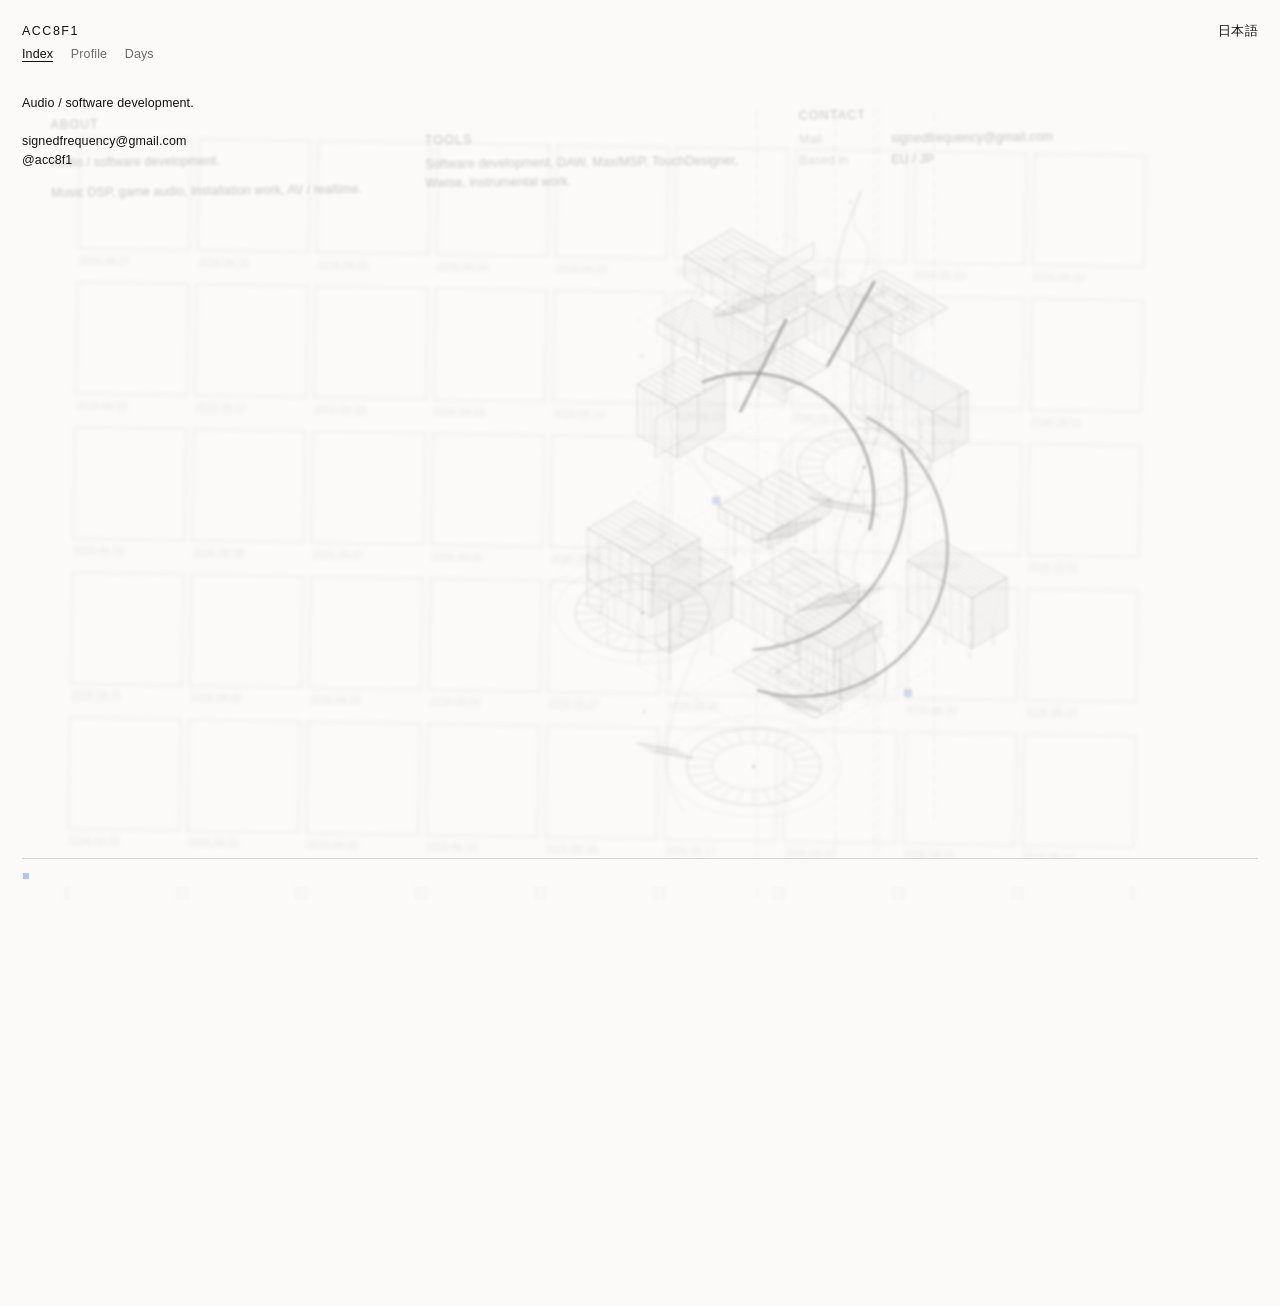
<file: index.html>
<!doctype html>
<html lang="en" class="no-js">
<head>
<meta charset="utf-8">
<meta name="viewport" content="width=device-width, initial-scale=1">
<title>acc8f1</title>
<link rel="stylesheet" href="stack.css">
<script>try{document.documentElement.lang=localStorage.getItem("lang")||"en"}catch(e){}</script>
</head>
<body>

<div class="bg"></div>
<button id="lang" type="button">日本語</button>

<header>
  <h1>acc8f1</h1>
  <nav>
    <a href="#index"><span class="en">Index</span><span class="ja">インデックス</span></a>
    <a href="#profile"><span class="en">Profile</span><span class="ja">プロフィール</span></a>
    <a href="#days"><span class="en">Days</span><span class="ja">日々</span></a>
  </nav>
</header>

<main class="deck">

  <!-- =============== sheet 1 : index =============== -->
  <section class="sheet" data-page="index" data-title="acc8f1">
    <div class="cols">
      <div class="col">
        <div>
          <p class="en">Audio / software development.</p>
          <p class="ja">音響 / ソフトウェア開発。</p>
        </div>
        <div>
          <p>
            <a href="mailto:signedfrequency@gmail.com">signedfrequency@gmail.com</a><br>
            @acc8f1
          </p>
        </div>
      </div>

      <div class="col wip">
        <h2><span class="en">Works</span><span class="ja">作品</span></h2>
        <ol class="index">
          <li><span class="n">01</span><span class="en">Placeholder title (2026 — Ongoing)</span><span class="ja">仮のタイトル（2026 — 継続中）</span></li>
          <li><span class="n">02</span><span class="en">Placeholder title (2026)</span><span class="ja">仮のタイトル（2026）</span></li>
          <li><span class="n">03</span><span class="en">Placeholder title (2025)</span><span class="ja">仮のタイトル（2025）</span></li>
          <li><span class="n">04</span><span class="en">Placeholder title (2025)</span><span class="ja">仮のタイトル（2025）</span></li>
          <li><span class="n">05</span><span class="en">Placeholder title (2024)</span><span class="ja">仮のタイトル（2024）</span></li>
          <li><span class="n">06</span><span class="en">Placeholder title (2024)</span><span class="ja">仮のタイトル（2024）</span></li>
        </ol>
      </div>

      <div class="col wip">
        <div>
          <h2><span class="en">Notes</span><span class="ja">ノート</span></h2>
          <p class="en">Placeholder. Releases, writing, or anything else that does
          not belong in the list on the left.</p>
          <p class="ja">プレースホルダー。リリース、テキスト、そのほか左のリストに入らないもの。</p>
        </div>
        <div>
          <h2><span class="en">Elsewhere</span><span class="ja">リンク</span></h2>
          <p>
            <a class="arrow" href="#">Bandcamp</a><br>
            <a class="arrow" href="#">SoundCloud</a><br>
            <a class="arrow" href="#">Instagram</a>
          </p>
        </div>
      </div>
    </div>
  </section>

  <!-- =============== sheet 2 : profile =============== -->
  <section class="sheet" data-page="profile" data-title="acc8f1 — Profile">
    <div class="cols">
      <div class="col">
        <h2><span class="en">About</span><span class="ja">について</span></h2>
        <div>
          <p class="en">Audio / software development.</p>
          <p class="en">Music DSP, game audio, installation work, AV / realtime.</p>
          <p class="ja">音響 / ソフトウェア開発。</p>
          <p class="ja">音楽 DSP、ゲームオーディオ、インスタレーション、AV / リアルタイム。</p>
        </div>
      </div>

      <div class="col">
        <div class="wip">
          <h2><span class="en">Selected</span><span class="ja">主な活動</span></h2>
          <p class="en">Placeholder — 2026, City<br>
          Placeholder — 2025, City<br>
          Placeholder — 2025, City<br>
          Placeholder — 2024, City</p>
          <p class="ja">プレースホルダー — 2026年、都市<br>
          プレースホルダー — 2025年、都市<br>
          プレースホルダー — 2025年、都市<br>
          プレースホルダー — 2024年、都市</p>
        </div>
        <div>
          <h2><span class="en">Tools</span><span class="ja">道具</span></h2>
          <p class="en">Software development, DAW, Max/MSP, TouchDesigner, Wwise,
          instrumental work.</p>
          <p class="ja">ソフトウェア開発、DAW、Max/MSP、TouchDesigner、Wwise、楽器演奏・作曲。</p>
        </div>
      </div>

      <div class="col">
        <h2><span class="en">Contact</span><span class="ja">連絡先</span></h2>
        <dl class="meta">
          <dt><span class="en">Mail</span><span class="ja">メール</span></dt>
          <dd><a href="mailto:signedfrequency@gmail.com">signedfrequency@gmail.com</a></dd>

          <dt><span class="en">Based in</span><span class="ja">拠点</span></dt>
          <dd>EU / JP</dd>
        </dl>
      </div>
    </div>
  </section>

  <!-- =============== sheet 3 : days =============== -->
  <section class="sheet" data-page="days" data-title="acc8f1 — Days">
    <div class="days" id="days-grid"></div>
  </section>

</main>

<footer>
  <span class="mark">■</span>
</footer>

<script src="days.js"></script>
<script src="stack.js"></script>
</body>
</html>
</file>
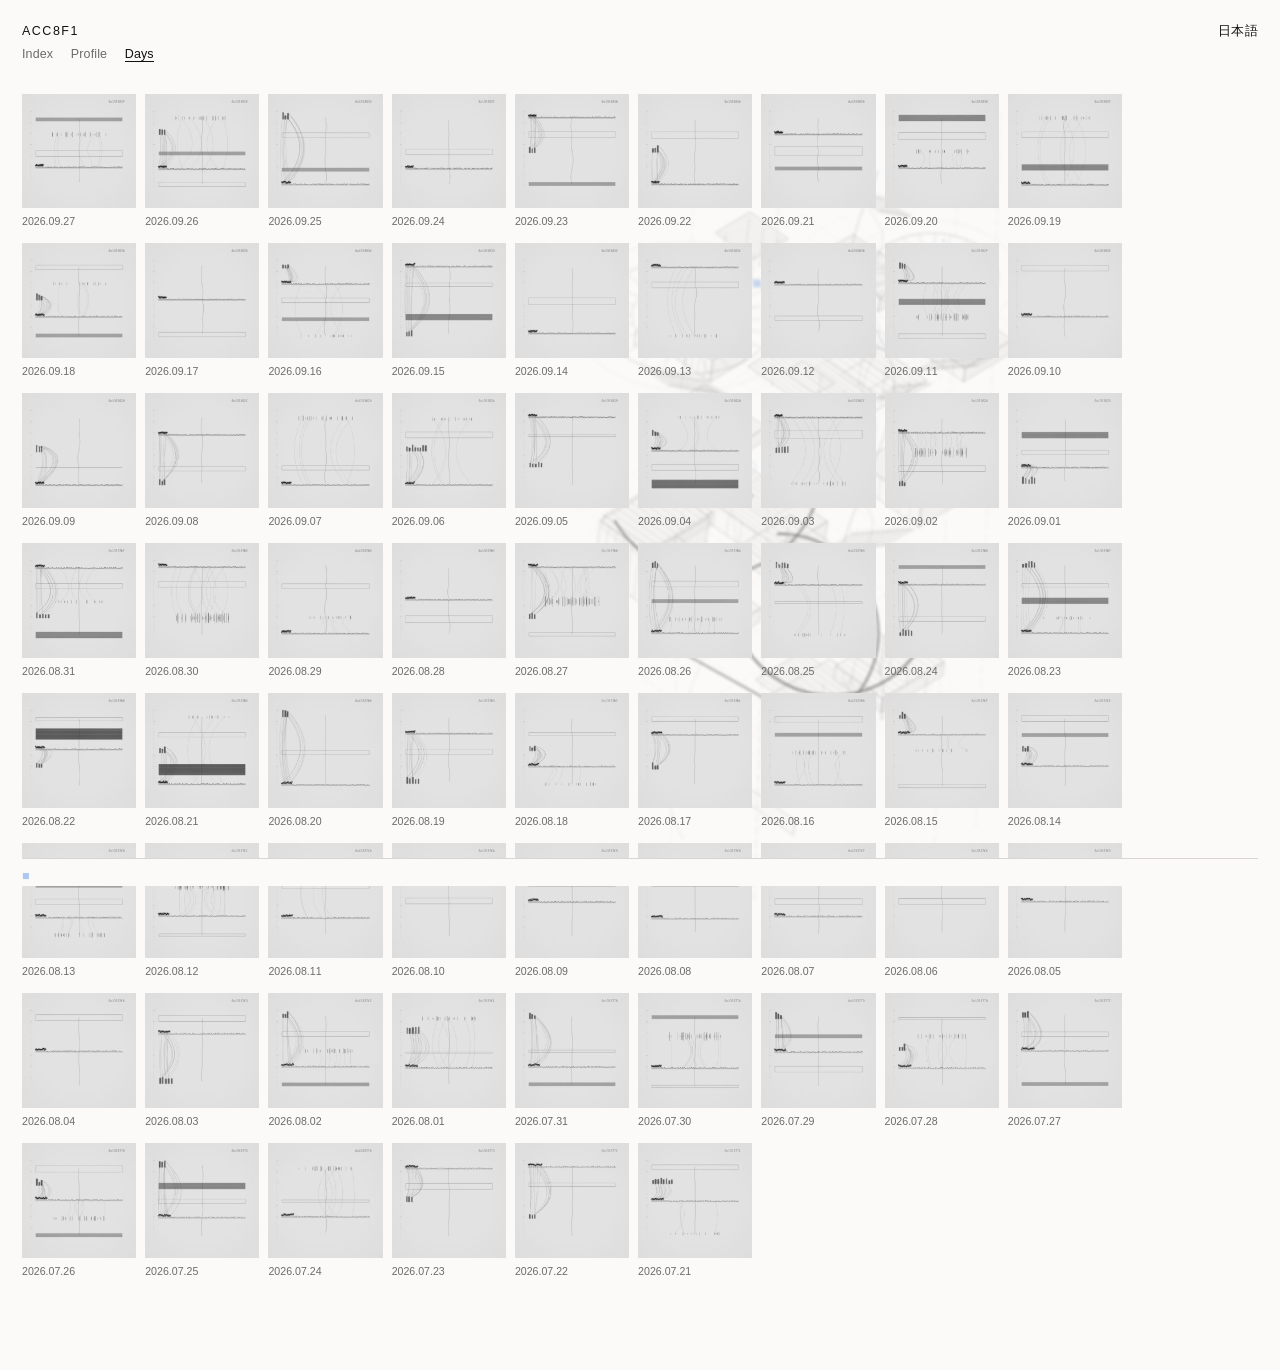
<file: days.html>
<!doctype html>
<html lang="en">
<head>
<meta charset="utf-8">
<meta name="viewport" content="width=device-width, initial-scale=1">
<title>acc8f1 — Days</title>
<link rel="stylesheet" href="style.css">
<script>try{document.documentElement.lang=localStorage.getItem("lang")||"en"}catch(e){}</script>
</head>
<body data-page="days">

<div class="bg"></div>
<button id="lang" type="button">日本語</button>

<header>
  <h1>acc8f1</h1>
  <nav>
    <a href="index-alt.html"><span class="en">Index</span><span class="ja">インデックス</span></a>
    <a href="profile.html"><span class="en">Profile</span><span class="ja">プロフィール</span></a>
    <a href="days.html" aria-current="page"><span class="en">Days</span><span class="ja">日々</span></a>
  </nav>
</header>

<main>
  <div class="days" id="days"></div>
</main>

<footer>
  <span class="mark">■</span>
</footer>

<script src="days.js"></script>
<script src="site.js"></script>
</body>
</html>
</file>
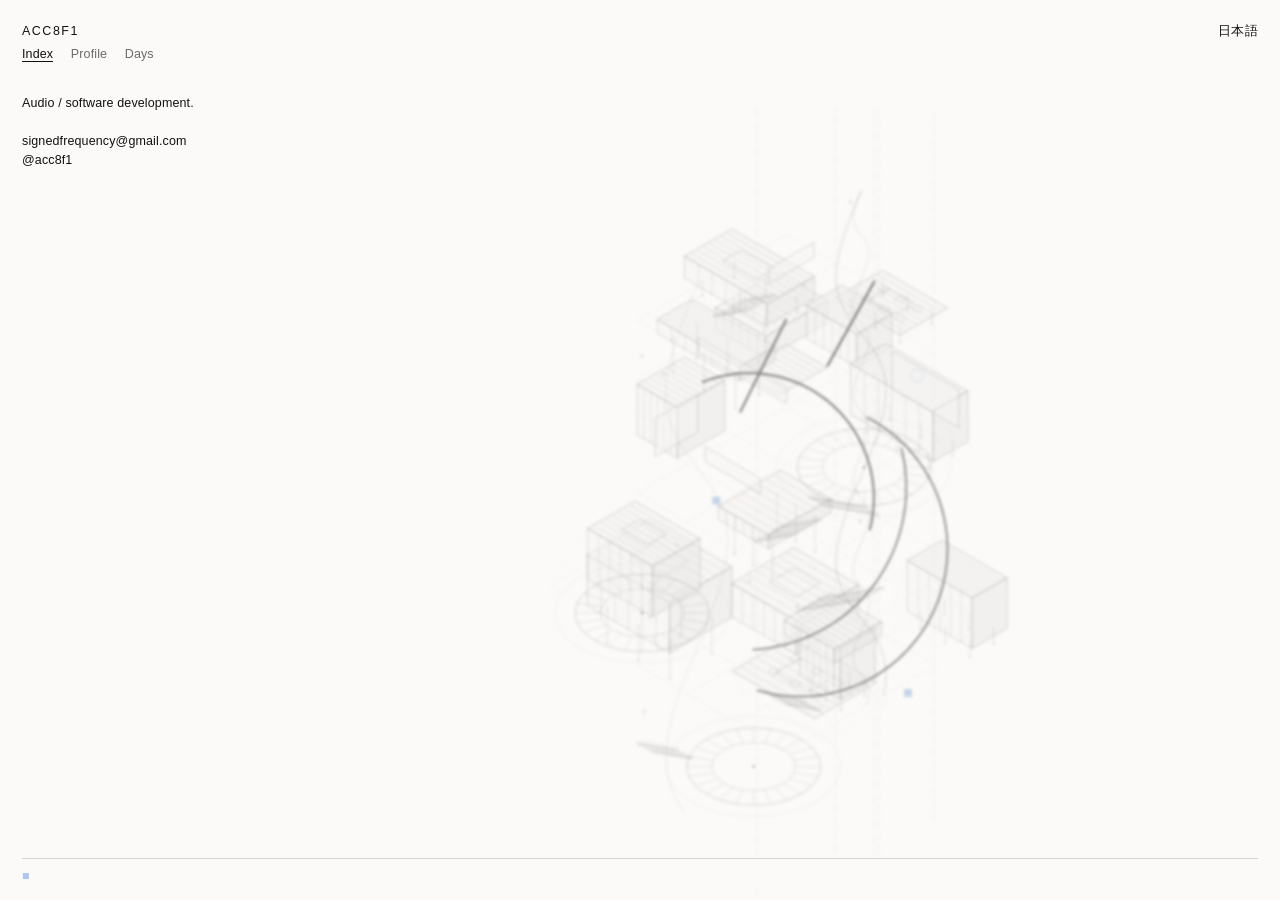
<file: index-alt.html>
<!doctype html>
<html lang="en">
<head>
<meta charset="utf-8">
<meta name="viewport" content="width=device-width, initial-scale=1">
<title>acc8f1</title>
<link rel="stylesheet" href="style.css">
<script>try{document.documentElement.lang=localStorage.getItem("lang")||"en"}catch(e){}</script>
</head>
<body data-page="index">

<div class="bg"></div>
<button id="lang" type="button">日本語</button>

<header>
  <h1>acc8f1</h1>
  <nav>
    <a href="index-alt.html" aria-current="page"><span class="en">Index</span><span class="ja">インデックス</span></a>
    <a href="profile.html"><span class="en">Profile</span><span class="ja">プロフィール</span></a>
    <a href="days.html"><span class="en">Days</span><span class="ja">日々</span></a>
  </nav>
</header>

<main class="cols">

  <!-- ---------- column 1 : statement + contact ---------- -->
  <section class="col">
    <div>
      <p class="en">Audio / software development.</p>
      <p class="ja">音響 / ソフトウェア開発。</p>
    </div>

    <div>
      <p>
        <a href="mailto:signedfrequency@gmail.com">signedfrequency@gmail.com</a><br>
        @acc8f1
      </p>
    </div>
  </section>

  <!-- ---------- column 2 : index of works ---------- -->
  <section class="col wip">
    <h2><span class="en">Works</span><span class="ja">作品</span></h2>
    <ol class="index">
      <li><span class="n">01</span><span class="en">Placeholder title (2026 — Ongoing)</span><span class="ja">仮のタイトル（2026 — 継続中）</span></li>
      <li><span class="n">02</span><span class="en">Placeholder title (2026)</span><span class="ja">仮のタイトル（2026）</span></li>
      <li><span class="n">03</span><span class="en">Placeholder title (2025)</span><span class="ja">仮のタイトル（2025）</span></li>
      <li><span class="n">04</span><span class="en">Placeholder title (2025)</span><span class="ja">仮のタイトル（2025）</span></li>
      <li><span class="n">05</span><span class="en">Placeholder title (2024)</span><span class="ja">仮のタイトル（2024）</span></li>
      <li><span class="n">06</span><span class="en">Placeholder title (2024)</span><span class="ja">仮のタイトル（2024）</span></li>
    </ol>
  </section>

  <!-- ---------- column 3 : notes ---------- -->
  <section class="col wip">
    <div>
      <h2><span class="en">Notes</span><span class="ja">ノート</span></h2>
      <p class="en">Placeholder. Releases, writing, or anything else that does not
      belong in the list on the left.</p>
      <p class="ja">プレースホルダー。リリース、テキスト、そのほか左のリストに入らないもの。</p>
    </div>

    <div>
      <h2><span class="en">Elsewhere</span><span class="ja">リンク</span></h2>
      <p>
        <a class="arrow" href="#">Bandcamp</a><br>
        <a class="arrow" href="#">SoundCloud</a><br>
        <a class="arrow" href="#">Instagram</a>
      </p>
    </div>
  </section>

</main>

<footer>
  <span class="mark">■</span>
</footer>

<script src="site.js"></script>
</body>
</html>
</file>
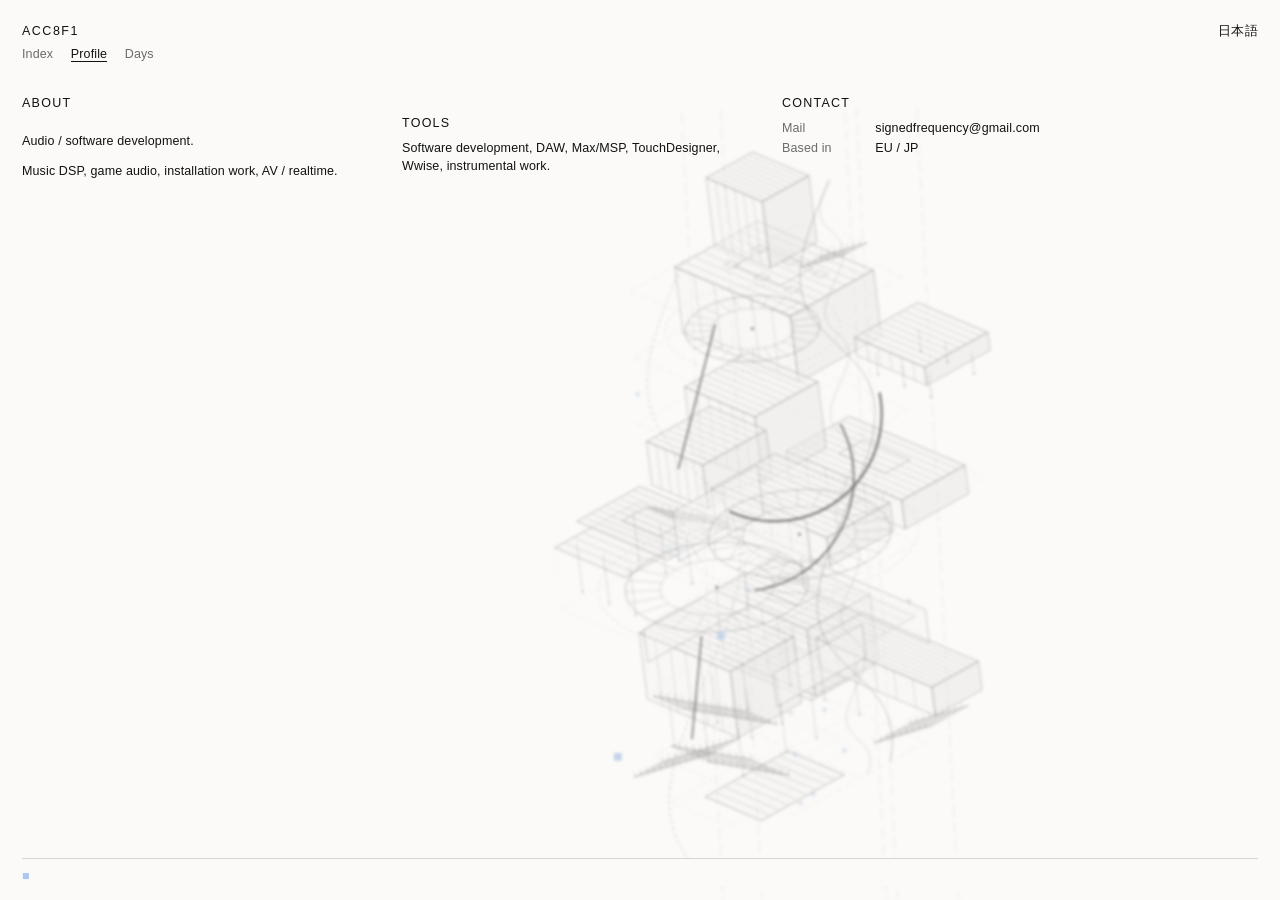
<file: profile.html>
<!doctype html>
<html lang="en">
<head>
<meta charset="utf-8">
<meta name="viewport" content="width=device-width, initial-scale=1">
<title>acc8f1 — Profile</title>
<link rel="stylesheet" href="style.css">
<script>try{document.documentElement.lang=localStorage.getItem("lang")||"en"}catch(e){}</script>
</head>
<body data-page="profile">

<div class="bg"></div>
<button id="lang" type="button">日本語</button>

<header>
  <h1>acc8f1</h1>
  <nav>
    <a href="index-alt.html"><span class="en">Index</span><span class="ja">インデックス</span></a>
    <a href="profile.html" aria-current="page"><span class="en">Profile</span><span class="ja">プロフィール</span></a>
    <a href="days.html"><span class="en">Days</span><span class="ja">日々</span></a>
  </nav>
</header>

<main class="cols">

  <!-- ---------- column 1 : bio ---------- -->
  <section class="col">
    <h2><span class="en">About</span><span class="ja">について</span></h2>
    <div>
      <p class="en">Audio / software development.</p>
      <p class="en">Music DSP, game audio, installation work, AV / realtime.</p>
      <p class="ja">音響 / ソフトウェア開発。</p>
      <p class="ja">音楽 DSP、ゲームオーディオ、インスタレーション、AV / リアルタイム。</p>
    </div>
  </section>

  <!-- ---------- column 2 : cv ---------- -->
  <section class="col">
    <div class="wip">
      <h2><span class="en">Selected</span><span class="ja">主な活動</span></h2>
      <p class="en">Placeholder — 2026, City<br>
      Placeholder — 2025, City<br>
      Placeholder — 2025, City<br>
      Placeholder — 2024, City</p>
      <p class="ja">プレースホルダー — 2026年、都市<br>
      プレースホルダー — 2025年、都市<br>
      プレースホルダー — 2025年、都市<br>
      プレースホルダー — 2024年、都市</p>
    </div>

    <div>
      <h2><span class="en">Tools</span><span class="ja">道具</span></h2>
      <p class="en">Software development, DAW, Max/MSP, TouchDesigner, Wwise,
      instrumental work.</p>
      <p class="ja">ソフトウェア開発、DAW、Max/MSP、TouchDesigner、Wwise、楽器演奏・作曲。</p>
    </div>
  </section>

  <!-- ---------- column 3 : contact ---------- -->
  <section class="col">
    <h2><span class="en">Contact</span><span class="ja">連絡先</span></h2>
    <dl class="meta">
      <dt><span class="en">Mail</span><span class="ja">メール</span></dt>
      <dd><a href="mailto:signedfrequency@gmail.com">signedfrequency@gmail.com</a></dd>

      <dt><span class="en">Based in</span><span class="ja">拠点</span></dt>
      <dd>EU / JP</dd>
    </dl>
  </section>

</main>

<footer>
  <span class="mark">■</span>
</footer>

<script src="site.js"></script>
</body>
</html>
</file>
<file: stack.css>
/* ------------------------------------------------------------------
   acc8f1 — stacked-sheet variant.
   all three pages live in the dom at once. the active one is on top
   and in flow; the others sit underneath, offset and rotated, so the
   background of every page is the rest of the site.
   ------------------------------------------------------------------ */

:root {
  --bg-image: url("images/bg-01.svg");

  --paper: #fbfaf8;
  --ink: #111111;
  --ink-soft: #6b6b6b;
  --rule: #d8d5cf;
  --accent: #acc8f1;

  --size: 12.5px;
  --lead: 1.5;
  --gap: 22px;

  /* cjk glyphs fill the em box where latin only reaches x-height, so the
     same px size reads noticeably larger. shave the japanese a touch so
     the two languages look like one size. */
  --ja-scale: 0.95;

  /* the shuffle */
  --ease: cubic-bezier(0.22, 0.68, 0.16, 1);
  --dur: 420ms;
}

* { box-sizing: border-box; }

html, body { margin: 0; padding: 0; overflow-x: hidden; }

body {
  background: var(--paper);
  color: var(--ink);
  /* one stack for both languages: latin glyphs always come from Helvetica
     and only the cjk falls through to Hiragino. keeps every roman word —
     dates, the email, acc8f1 — identical across the switch. */
  font-family: "Helvetica Neue", Helvetica, Arial,
               "Hiragino Kaku Gothic ProN", "Yu Gothic", sans-serif;
  font-size: var(--size);
  /* an absolute line box, not a ratio: japanese renders 5% smaller but the
     lines still land on exactly the same baselines, so a long list does not
     creep out of alignment when the language flips */
  line-height: calc(var(--size) * var(--lead));
  letter-spacing: 0.01em;
  -webkit-font-smoothing: antialiased;
  min-height: 100vh;
  padding: var(--gap);
  padding-bottom: 90px;
  overflow-x: hidden; /* the offset sheets stick out to the right */
}

/* the only thing japanese changes is the optical size — same family, same
   leading, so nothing reflows vertically when you flip the toggle */
html[lang="ja"] body {
  font-size: calc(var(--size) * var(--ja-scale));
}

/* the drawing changes with the sheet on top, so shuffling the deck
   shuffles the background too */
html[data-page="index"]   { --bg-image: url("images/bg-01.svg"); }
html[data-page="profile"] { --bg-image: url("images/bg-04.svg"); }
html[data-page="days"]    { --bg-image: url("images/bg-07.svg"); }

/* ---- the ink drawing: bottom-most sheet in the stack -------------- */

.bg {
  position: fixed;
  inset: 0;
  z-index: -1;
  background-image: var(--bg-image);
  background-repeat: no-repeat;
  background-position: 68% 100%;
  background-size: auto 88%;
  opacity: 0.52;
  /* softened so the drawing stays scenery and the text stays the subject */
  filter: blur(1.5px) contrast(0.92);
  mix-blend-mode: multiply;
  pointer-events: none;
}

/* ---- links, headings, shared bits --------------------------------- */

a { color: inherit; text-decoration: none; border-bottom: 1px solid transparent; }
a:hover { border-bottom-color: var(--ink); }

.arrow::before {
  content: "↗";
  display: inline-block;
  margin-right: 5px;
  font-size: 0.9em;
}

h1:hover { color: var(--accent); }

h1 {
  font-size: var(--size); /* pinned — the masthead must not move on switch */
  transition: color 0.18s ease;
  font-weight: 400;
  letter-spacing: 0.12em;
  text-transform: uppercase;
  margin: 0 0 4px;
}

/* parked: still in the markup, just not shown yet.
   delete the class from the element to bring a section back. */
.wip { display: none; }

h2 {
  font-size: 1em;
  font-weight: 400;
  letter-spacing: 0.1em;
  text-transform: uppercase;
  margin: 0 0 0.5em;
}

p { margin: 0 0 0.9em; max-width: 34em; }

/* ---- language toggle ---------------------------------------------- */

#lang {
  position: fixed;
  top: var(--gap);
  right: var(--gap);
  z-index: 30;
  font: inherit;
  background: none;
  border: 0;
  padding: 0;
  color: var(--ink);
  cursor: pointer;
  letter-spacing: 0.04em;
  transition: color 0.18s ease;
}
#lang:hover { color: var(--accent); }

html[lang="en"] .ja,
html[lang="ja"] .en { display: none !important; }

/* ---- masthead + nav (outside the deck, never shuffles) ------------- */

header {
  position: relative;
  z-index: 20;
  margin-bottom: 30px;
}

nav { margin-top: 3px; color: var(--ink-soft); }
nav a { margin-right: 14px; }
nav a[aria-current="page"] { border-bottom-color: var(--ink); color: var(--ink); }

/* ---- the deck ------------------------------------------------------ */

.deck { position: relative; }

.sheet {
  /* inactive sheets are lifted out of flow and pushed back */
  position: absolute;
  top: 0;
  left: 0;
  width: 100%;
  transform-origin: 12% 0%;
  transition:
    transform var(--dur) var(--ease),
    opacity var(--dur) var(--ease),
    filter var(--dur) var(--ease);
}

/* the active sheet stays in flow, so it sets the page height */
.sheet.is-active {
  position: relative;
  z-index: 10;
  transform: none;
  opacity: 1;
  filter: none;
  pointer-events: auto;
}

.sheet[data-depth="1"] {
  z-index: 5;
  transform: translate(26px, 20px) rotate(-0.7deg) scale(0.985);
  opacity: 0.22;
  /* enough blur that the words stop being readable — half-legible text
     underneath pulls the eye far harder than a soft grey mass does */
  filter: blur(1.4px);
  pointer-events: none;
}

.sheet[data-depth="2"] {
  z-index: 1;
  transform: translate(54px, 40px) rotate(1deg) scale(0.968);
  opacity: 0.14;
  filter: blur(2.4px);
  pointer-events: none;
}

/* mid-shuffle the outgoing sheet lifts before it settles */
.sheet.is-leaving { z-index: 8; }

/* ---- page content -------------------------------------------------- */

.cols {
  display: grid;
  grid-template-columns: repeat(3, minmax(0, 1fr));
  gap: 40px;
  max-width: 1100px;
}

.col > * + * { margin-top: 1.6em; }

ol.index { list-style: none; margin: 0; padding: 0; }
ol.index li { display: flex; gap: 10px; }
ol.index .n {
  color: var(--ink-soft);
  font-variant-numeric: tabular-nums;
  flex: 0 0 auto;
}

dl.meta {
  display: grid;
  grid-template-columns: 6.5em minmax(0, 1fr);
  gap: 2px 12px;
  margin: 0;
}
dl.meta dt { color: var(--ink-soft); }
dl.meta dd { margin: 0; overflow-wrap: anywhere; }

/* ---- days ---------------------------------------------------------- */

/* a contact sheet, not a gallery: small plates, dense, the whole archive
   on roughly one screen. the grid shows thumbnails — the link behind each
   one goes to the full-size image. */
.days {
  display: grid;
  grid-template-columns: repeat(auto-fill, minmax(104px, 1fr));
  gap: 13px 9px;
  max-width: 1100px;
  margin-top: 6px;
}

.days figure { margin: 0; }
.days a { border-bottom: none; display: block; }

.days img {
  display: block;
  width: 100%;
  height: auto;
  filter: grayscale(1) contrast(0.95);
  transition: filter 0.25s ease, opacity var(--dur) var(--ease);
}
.days a:hover img { filter: none; }

.days figcaption {
  margin-top: 4px;
  color: var(--ink-soft);
  font-variant-numeric: tabular-nums;
  font-size: 0.85em;
  letter-spacing: 0;
}
.days figcaption .note { color: var(--ink); display: block; }

/* underneath, the photos would read as grey slabs — so drop them to
   empty frames and keep only the outline and the date */
.sheet:not(.is-active) .days a {
  outline: 1px solid var(--ink-soft);
  outline-offset: 0;
}
.sheet:not(.is-active) .days img { opacity: 0; }

.empty { color: var(--ink-soft); }

/* ---- footer -------------------------------------------------------- */

footer {
  position: fixed;
  left: var(--gap);
  right: var(--gap);
  bottom: 14px;
  z-index: 20;
  padding-top: 8px;
  border-top: 1px solid var(--rule);
  background: var(--paper);
  color: var(--ink-soft);
  display: flex;
  justify-content: space-between;
  gap: 14px;
}
footer .mark { color: var(--accent); }

/* ---- narrow desktop ------------------------------------------------ */

@media (max-width: 1000px) and (min-width: 721px) {
  .cols { grid-template-columns: repeat(2, minmax(0, 1fr)); gap: 30px; }
}

/* ---- mobile --------------------------------------------------------- */

@media (max-width: 720px) {
  :root { --size: 13.5px; --gap: 16px; }

  /* column layout: header, then the deck taking whatever is left, then the
     footer — so a short page still puts the footer on the bottom edge */
  body {
    display: flex;
    flex-direction: column;
    min-height: 100vh;
    min-height: 100dvh;   /* dvh accounts for the phone's address bar */
    padding-bottom: var(--gap);
  }

  .cols { grid-template-columns: 1fr; gap: 26px; }
  .col + .col { border-top: 1px solid var(--rule); padding-top: 22px; }

  /* no ink drawing on a phone. a fixed, full-viewport layer carrying both a
     blur and mix-blend-mode has to be recomposited on every scroll frame,
     which is what made scrolling stutter — and the sheets underneath are
     background enough on a small screen. */
  .bg { display: none; }

  /* the deck fills the space between header and footer, and clips: the
     buried sheets are absolutely positioned, so without this they overflow
     the page and add a screenful of blank scroll below the content. */
  .deck {
    flex: 1 0 auto;
    overflow: clip;
  }

  /* a phone is one dense column — two sheets of ghost text underneath it
     stops reading as paper and starts reading as a printing fault. keep
     one, push it clear of the text column, and bury the other entirely. */
  .sheet[data-depth="1"] {
    transform: translate(34px, 26px) rotate(-0.6deg) scale(0.99);
    opacity: 0.11;
    filter: blur(1.2px);
  }
  .sheet[data-depth="2"] { opacity: 0; }

  header { margin-bottom: 24px; }
  h1 { margin-bottom: 6px; }
  nav a { margin-right: 12px; line-height: 2; }

  /* sits on the footer line, opposite the mark, so the two read as one bar */
  #lang { top: auto; bottom: var(--gap); right: var(--gap); }

  /* the deck already absorbs the slack, so no top margin is needed to push
     the footer down — it sits on the bottom edge either way */
  footer { position: static; margin-top: 0; display: flex; }

  .days { grid-template-columns: repeat(auto-fill, minmax(88px, 1fr)); gap: 11px 8px; }
  dl.meta { grid-template-columns: 1fr; }
  dl.meta dt { margin-top: 8px; }
}

/* ---- no js: lay the sheets out normally instead of stacking -------- */

.no-js .sheet {
  position: relative;
  transform: none;
  opacity: 1;
  filter: none;
  pointer-events: auto;
  margin-bottom: 40px;
}

/* ---- reduced motion ------------------------------------------------ */

@media (prefers-reduced-motion: reduce) {
  .sheet { transition: opacity 1ms linear; }
}
</file>
<file: style.css>
/* ------------------------------------------------------------------
   acc8f1 — this222shallpass
   one stylesheet for every page. keep it small.
   ------------------------------------------------------------------ */

:root {
  /* each page gets its own drawing — see the [data-page] rules below */
  --bg-image: url("images/bg-01.svg");

  --paper: #fbfaf8;
  --ink: #111111;
  --ink-soft: #6b6b6b;
  --rule: #d8d5cf;
  --accent: #acc8f1;

  --size: 12.5px;
  --lead: 1.5;
  --gap: 22px;

  /* cjk glyphs fill the em box where latin only reaches x-height, so the
     same px size reads noticeably larger. shave the japanese a touch so
     the two languages look like one size. */
  --ja-scale: 0.95;
}

* { box-sizing: border-box; }

html, body {
  margin: 0;
  padding: 0;
}

body {
  background: var(--paper);
  color: var(--ink);
  /* one stack for both languages: latin glyphs always come from Helvetica
     and only the cjk falls through to Hiragino. keeps every roman word —
     dates, the email, acc8f1 — identical across the switch. */
  font-family: "Helvetica Neue", Helvetica, Arial,
               "Hiragino Kaku Gothic ProN", "Yu Gothic", sans-serif;
  font-size: var(--size);
  /* an absolute line box, not a ratio: japanese renders 5% smaller but the
     lines still land on exactly the same baselines, so a long list does not
     creep out of alignment when the language flips */
  line-height: calc(var(--size) * var(--lead));
  letter-spacing: 0.01em;
  -webkit-font-smoothing: antialiased;
  min-height: 100vh;
  padding: var(--gap);
  padding-bottom: 90px;
}

/* the only thing japanese changes is the optical size — same family, same
   leading, so nothing reflows vertically when you flip the toggle */
html[lang="ja"] body {
  font-size: calc(var(--size) * var(--ja-scale));
}

/* one drawing per page. eight are generated; swap the numbers freely. */
body[data-page="index"]   { --bg-image: url("images/bg-01.svg"); }
body[data-page="profile"] { --bg-image: url("images/bg-04.svg"); }
body[data-page="days"]    { --bg-image: url("images/bg-07.svg"); }

/* ---- the background drawing ------------------------------------- */

.bg {
  position: fixed;
  inset: 0;
  z-index: -1;
  background-image: var(--bg-image);
  background-repeat: no-repeat;
  background-position: 68% 100%;
  background-size: auto 88%;
  opacity: 0.62;
  /* softened so the drawing stays scenery and the text stays the subject */
  filter: blur(1.5px) contrast(0.92);
  mix-blend-mode: multiply;
  pointer-events: none;
}

/* ---- links ------------------------------------------------------- */

a {
  color: inherit;
  text-decoration: none;
  border-bottom: 1px solid transparent;
}
a:hover { border-bottom-color: var(--ink); }

.arrow::before {
  content: "↗";
  display: inline-block;
  margin-right: 5px;
  font-size: 0.9em;
}

/* ---- language toggle --------------------------------------------- */

#lang {
  position: fixed;
  top: var(--gap);
  right: var(--gap);
  z-index: 10;
  font: inherit;
  background: none;
  border: 0;
  padding: 0;
  color: var(--ink);
  cursor: pointer;
  letter-spacing: 0.04em;
  transition: color 0.18s ease;
}
#lang:hover { color: var(--accent); }

/* !important so a later layout rule can never un-hide the wrong language */
html[lang="en"] .ja,
html[lang="ja"] .en { display: none !important; }

/* ---- page frame --------------------------------------------------- */

header {
  margin-bottom: 30px;
}

h1:hover { color: var(--accent); }

h1 {
  font-size: var(--size); /* pinned — the masthead must not move on switch */
  transition: color 0.18s ease;
  font-weight: 400;
  letter-spacing: 0.12em;
  text-transform: uppercase;
  margin: 0 0 4px;
}

nav {
  margin-top: 3px;
  color: var(--ink-soft);
}
nav a { margin-right: 14px; }
nav a[aria-current="page"] { border-bottom-color: var(--ink); color: var(--ink); }

/* columns — collapse to one on small screens */

.cols {
  display: grid;
  grid-template-columns: repeat(3, minmax(0, 1fr));
  gap: 40px;
  max-width: 1100px;
}

.col > * + * { margin-top: 1.6em; }

/* parked: still in the markup, just not shown yet.
   delete the class from the element to bring a section back. */
.wip { display: none; }

h2 {
  font-size: 1em;
  font-weight: 400;
  letter-spacing: 0.1em;
  text-transform: uppercase;
  margin: 0 0 0.5em;
  color: var(--ink);
}

p { margin: 0 0 0.9em; max-width: 34em; }

/* numbered index list, like a table of works */

ol.index {
  list-style: none;
  margin: 0;
  padding: 0;
}
ol.index li {
  display: flex;
  gap: 10px;
}
ol.index .n {
  color: var(--ink-soft);
  font-variant-numeric: tabular-nums;
  flex: 0 0 auto;
}

dl.meta {
  display: grid;
  grid-template-columns: 6.5em minmax(0, 1fr);
  gap: 2px 12px;
  margin: 0;
}
dl.meta dt { color: var(--ink-soft); }
dl.meta dd { margin: 0; overflow-wrap: anywhere; }

/* ---- days --------------------------------------------------------- */

/* a contact sheet, not a gallery: small plates, dense, the whole archive
   on roughly one screen. the grid shows thumbnails — the link behind each
   one goes to the full-size image. */
.days {
  display: grid;
  grid-template-columns: repeat(auto-fill, minmax(104px, 1fr));
  gap: 13px 9px;
  max-width: 1100px;
  margin-top: 6px;
}

.days figure { margin: 0; }

.days img {
  display: block;
  width: 100%;
  height: auto;
  filter: grayscale(1) contrast(0.95);
  transition: filter 0.25s ease;
}
.days a:hover img { filter: none; }
.days a { border-bottom: none; }

.days figcaption {
  margin-top: 4px;
  color: var(--ink-soft);
  font-variant-numeric: tabular-nums;
  font-size: 0.85em;
  letter-spacing: 0;
}
.days figcaption .note { color: var(--ink); display: block; }

.empty { color: var(--ink-soft); }

/* ---- footer ------------------------------------------------------- */

footer {
  position: fixed;
  left: var(--gap);
  right: var(--gap);
  bottom: 14px;
  padding-top: 8px;
  border-top: 1px solid var(--rule);
  background: var(--paper);
  color: var(--ink-soft);
  display: flex;
  justify-content: space-between;
  gap: 14px;
}
footer .mark { color: var(--accent); }

/* ---- narrow desktop / tablet ---------------------------------------- */

@media (max-width: 1000px) and (min-width: 721px) {
  .cols { grid-template-columns: repeat(2, minmax(0, 1fr)); gap: 30px; }
}

/* ---- mobile -------------------------------------------------------- */

@media (max-width: 720px) {
  :root { --size: 13.5px; --gap: 16px; }

  body { padding-bottom: 72px; }

  .cols {
    grid-template-columns: 1fr;
    gap: 26px;
  }

  /* stacked sections get a hairline between them */
  .col + .col {
    border-top: 1px solid var(--rule);
    padding-top: 22px;
  }

  .bg {
    background-position: 55% 100%;
    background-size: auto 62%;
    opacity: 0.42;
    filter: blur(1.1px) contrast(0.92);
  }

  header { margin-bottom: 24px; }
  h1 { margin-bottom: 6px; }
  nav a { margin-right: 12px; line-height: 2; }

  #lang { top: auto; bottom: 12px; right: var(--gap); }

  footer {
    position: static;
    margin-top: 40px;
    display: block;
  }
  footer > * + * { margin-top: 4px; }

  .days { grid-template-columns: repeat(auto-fill, minmax(88px, 1fr)); gap: 11px 8px; }
  dl.meta { grid-template-columns: 1fr; gap: 0 0; }
  dl.meta dt { margin-top: 8px; }
}
</file>
